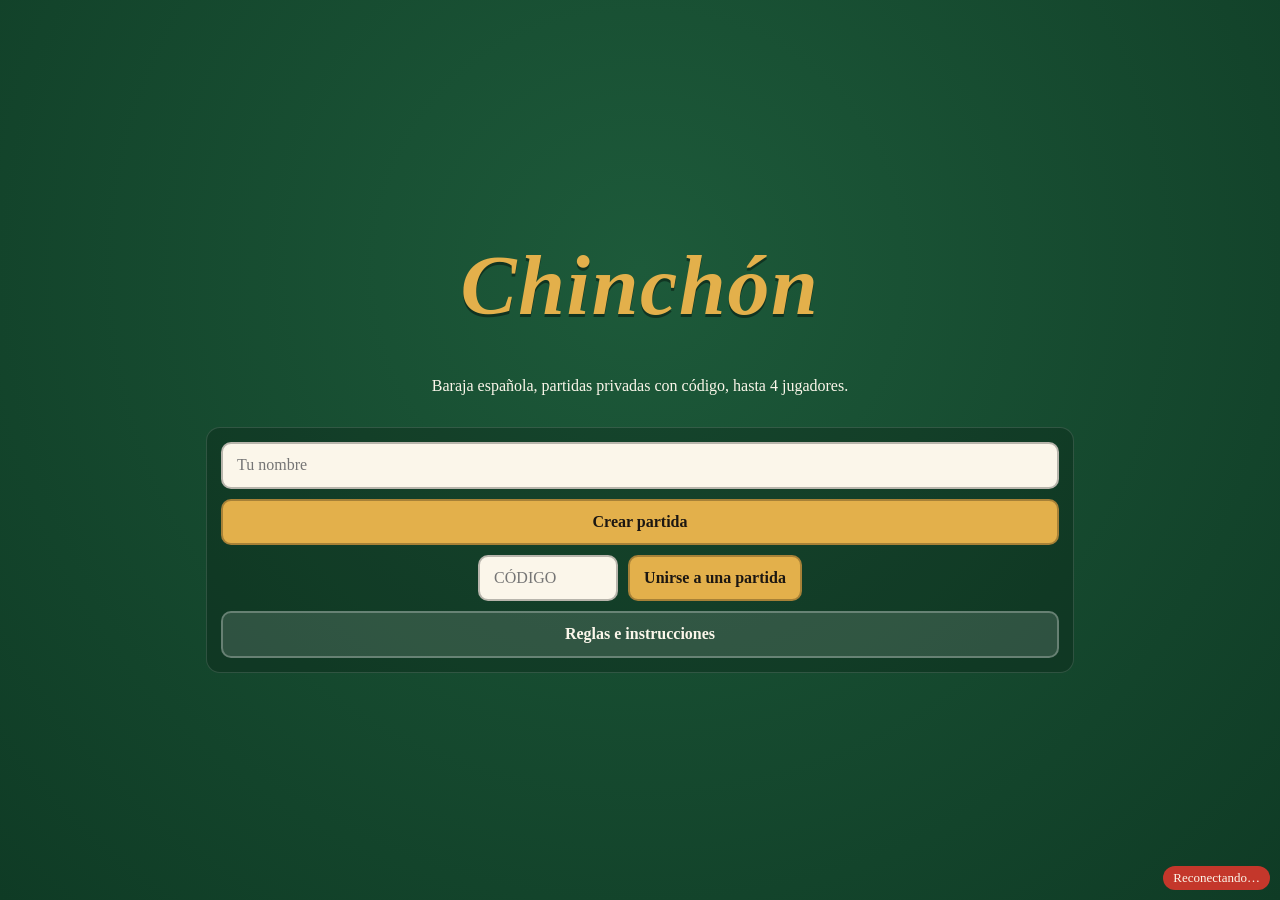
<file: public/assets/aistudio/index_b6dacdd2.html>
<!DOCTYPE html>
<html lang="es"><head><meta charset="utf-8">
<meta name="viewport" content="width=device-width,initial-scale=1,viewport-fit=cover">
<title>Chinchón</title>
<style>
:root{--felt:#1d5a3a;--felt2:#0f3b25;--ink:#1c1712;--paper:#fbf6ea;--gold:#e3b04b;--red:#c4372b;--blue:#2c5aa0;--green:#2f7d3a}
*{box-sizing:border-box}html,body{margin:0;height:100%}
body{font:16px/1.4 Georgia,"Times New Roman",serif;color:var(--paper);background:radial-gradient(ellipse at 50% 30%,var(--felt),var(--felt2));padding:env(safe-area-inset-top) 0 env(safe-area-inset-bottom)}
h1{font-size:clamp(44px,12vw,84px);margin:0;letter-spacing:.02em;font-style:italic;color:var(--gold);text-shadow:0 3px 0 #0006}
button,input,select{font:inherit;border-radius:10px;border:2px solid #0004;padding:10px 14px}
button{background:var(--gold);color:var(--ink);font-weight:700;cursor:pointer}button:disabled{opacity:.35;cursor:default}
button.sec{background:#fff2;color:var(--paper);border-color:#fff4}
input,select{background:var(--paper);color:var(--ink)}
.scr{display:none;min-height:100%;padding:16px;max-width:900px;margin:auto;flex-direction:column;gap:14px}.scr.on{display:flex}
.box{background:#0003;border:1px solid #fff2;border-radius:14px;padding:14px}
.row{display:flex;gap:10px;flex-wrap:wrap;align-items:center}
#code{font:700 40px monospace;letter-spacing:.25em;color:var(--gold)}
#toast{position:fixed;left:50%;top:12px;transform:translateX(-50%);background:var(--red);padding:10px 16px;border-radius:10px;display:none;z-index:9;max-width:90vw}
#cn{position:fixed;right:10px;bottom:10px;font-size:13px;padding:3px 10px;border-radius:99px;background:var(--red);z-index:5}#cn.on{background:var(--green)}
.pl{display:flex;justify-content:space-between;padding:6px 0;border-bottom:1px solid #fff2}
.off{opacity:.5}
/* mesa */
#opp{display:flex;gap:10px;justify-content:center;flex-wrap:wrap}
.o{padding:8px 14px;border-radius:12px;background:#0004;border:2px solid transparent;text-align:center;min-width:110px}
.o.t{border-color:var(--gold);box-shadow:0 0 18px var(--gold)}.o.x{opacity:.4;text-decoration:line-through}
#mid{display:flex;gap:28px;justify-content:center;align-items:center;margin:8px 0}
.c{width:min(11vw,66px);aspect-ratio:2/3;background:var(--paper);color:var(--ink);border-radius:8px;border:1px solid #0006;display:flex;flex-direction:column;align-items:center;justify-content:space-between;padding:4px 2px;font:700 clamp(14px,4vw,22px) Georgia,serif;cursor:pointer;box-shadow:0 3px 6px #0006;transition:transform .12s;user-select:none}
.c b{font-size:clamp(20px,7vw,34px);line-height:1}
.s0{color:#a77a0a}.s1{color:var(--red)}.s2{color:var(--blue)}.s3{color:var(--green)}
.c.sel{transform:translateY(-14px);outline:3px solid var(--gold)}
.c.new{animation:pop .35s}@keyframes pop{from{transform:translateY(-60px) scale(.6);opacity:0}}
.c.big{width:min(18vw,90px);cursor:default}
.back{background:repeating-linear-gradient(45deg,#7a1f1f,#7a1f1f 6px,#5a1414 6px,#5a1414 12px);border:3px solid var(--paper)}
#msg{text-align:center;font-size:20px;min-height:30px;font-style:italic;color:var(--gold)}
#hand{display:flex;gap:4px;justify-content:center;padding:18px 0 4px}
#acts{display:flex;gap:10px;justify-content:center;flex-wrap:wrap}
#logp{font-size:13px;opacity:.85;text-align:center}
dialog{background:var(--paper);color:var(--ink);border-radius:14px;max-width:560px;border:0;padding:20px}
#res{position:fixed;inset:0;background:#000b;display:none;overflow:auto;padding:14px;z-index:6}#res>div{max-width:640px;margin:auto;background:var(--felt2);border:2px solid var(--gold);border-radius:14px;padding:14px}
.m{display:inline-flex;gap:2px;margin:2px 6px 2px 0;padding:2px;border:2px solid var(--gold);border-radius:8px}.m .c{width:34px;font-size:13px;cursor:default;box-shadow:none}.m .c b{font-size:16px}
@media (prefers-reduced-motion:reduce){.c.new{animation:none}}
</style></head><body>
<div id="toast"></div><div id="cn">Sin conexión</div>

<section class="scr on" id="home" style="justify-content:center;text-align:center">
 <h1>Chinchón</h1><p>Baraja española, partidas privadas con código, hasta 4 jugadores.</p>
 <div class="box" style="display:grid;gap:10px">
  <input id="nm" placeholder="Tu nombre" maxlength="14" autocomplete="nickname">
  <button id="bc">Crear partida</button>
  <div class="row" style="justify-content:center"><input id="cd" placeholder="Código" maxlength="8" style="width:140px;text-transform:uppercase"><button id="bj">Unirse a una partida</button></div>
  <button class="sec" onclick="rules.showModal()">Reglas e instrucciones</button>
 </div>
</section>

<section class="scr" id="lobby">
 <div class="box"><div>Código de la partida</div><div class="row"><span id="code"></span><button id="cp">Copiar código</button></div><small>Compártelo con tus amigos. Plazas: <span id="slots"></span>/4</small></div>
 <div class="box" id="pls"></div>
 <div class="box"><b>Reglas de la partida</b>
  <div class="row" style="margin-top:8px">
   <label>Eliminación a más de <select id="c_limit"><option>50<option>70<option>100</select> puntos</label>
   <label>Cierre con hasta <select id="c_closeMax"><option>0<option>1<option>2<option>3<option>4<option>5</select> pts sueltos</label>
   <label>Chinchón <select id="c_chin"><option value="win">gana la partida<option value="plus50">rivales +50</select></label>
   <label><input type="checkbox" id="c_bonus" style="width:auto"> −10 al cerrar con 0</label>
   <label>Temporizador <select id="c_timer"><option value="0">sin límite<option value="30">30 s<option value="60">60 s</select></label>
  </div><div id="cfgro" style="display:none"></div></div>
 <div class="row"><button id="bs">Empezar partida</button><button class="sec" onclick="rules.showModal()">Reglas</button><button class="sec" id="bl">Salir</button></div>
</section>

<section class="scr" id="game">
 <div class="row" style="justify-content:space-between"><span id="info"></span><span><button class="sec" id="snd">🔊</button> <button class="sec" onclick="rules.showModal()">Reglas</button> <button class="sec" id="bl2">Salir</button></span></div>
 <div id="opp"></div>
 <div id="mid"><div id="deck" class="c big back"></div><div id="disc"></div></div>
 <div id="msg"></div><div id="acts"><button id="bd">Descartar</button><button id="bk">Cerrar ronda</button></div>
 <div id="hand"></div><div id="me" style="text-align:center"></div><div id="logp"></div>
</section>
<div id="res"><div id="resb"></div></div>

<dialog id="rules"><h3>Reglas</h3><p>40 cartas (sin 8 ni 9). Cada jugador recibe 7. En tu turno roba del mazo o del descarte y descarta una carta (no puedes descartar la que acabas de coger del descarte).</p>
<p><b>Combinaciones:</b> grupos de 3–4 cartas del mismo valor, o escaleras de 3+ cartas del mismo palo (orden 1…7, sota, caballo, rey).</p>
<p><b>Puntos:</b> as 1, del 2 al 7 su valor, figuras 10. Se cierra tras descartar si las cartas sueltas suman el máximo elegido o menos. Al cerrar se revelan las manos y cada uno suma sus puntos sueltos.</p>
<p><b>Chinchón:</b> 7 cartas en escalera del mismo palo. Según las reglas: gana la partida o los rivales suman 50. Quien supera el límite queda eliminado; gana el último o quien tenga menos puntos.</p><button onclick="rules.close()">Cerrar</button></dialog>

<script>
const $=id=>document.getElementById(id),L=['1','2','3','4','5','6','7','S','C','R'],SY=['●','♥','⚔','♣'];
let ws,S=null,sel=null,snd=true,prevHand=[],AC;
const toast=m=>{const t=$('toast');t.textContent=m;t.style.display='block';clearTimeout(t.h);t.h=setTimeout(()=>t.style.display='none',3200)};
const tx=o=>{if(ws&&ws.readyState===1)ws.send(JSON.stringify(o));else toast('Sin conexión con el servidor')};
function beep(f){if(!snd)return;try{AC=AC||new AudioContext();const o=AC.createOscillator(),g=AC.createGain();o.frequency.value=f;g.gain.value=.05;o.connect(g);g.connect(AC.destination);o.start();o.stop(AC.currentTime+.08)}catch(e){}}
function conn(){
 ws=new WebSocket((location.protocol==='https:'?'wss://':'ws://')+location.host);
 ws.onopen=()=>{$('cn').className='on';$('cn').textContent='Conectado';const s=JSON.parse(localStorage.chin||'null');if(s)tx({t:'resume',...s})};
 ws.onclose=()=>{$('cn').className='';$('cn').textContent='Reconectando…';setTimeout(conn,1500)};
 ws.onmessage=e=>{const m=JSON.parse(e.data);
  if(m.t==='joined')localStorage.chin=JSON.stringify({code:m.code,token:m.token});
  else if(m.t==='err'){toast(m.m);if(m.fatal){localStorage.removeItem('chin');S=null;show('home')}}
  else if(m.t==='state'){S=m;render()}}}
const show=id=>document.querySelectorAll('.scr').forEach(s=>s.classList.toggle('on',s.id===id));
const card=(id,x='')=>`<div class="c s${Math.floor(id/10)} ${x}" data-id="${id}"><span>${L[id%10]}</span><b>${SY[Math.floor(id/10)]}</b><span>${L[id%10]}</span></div>`;
const name=id=>S.pl.find(p=>p.id===id).name;
$('bc').onclick=()=>tx({t:'create',name:$('nm').value});
$('bj').onclick=()=>tx({t:'join',name:$('nm').value,code:$('cd').value});
$('cp').onclick=()=>navigator.clipboard.writeText(S.code).then(()=>toast('Código copiado'),()=>toast('Código: '+S.code));
$('bs').onclick=()=>tx({t:'start'});
const leave=()=>{tx({t:'leave'});localStorage.removeItem('chin');S=null;show('home')};$('bl').onclick=$('bl2').onclick=leave;
$('snd').onclick=()=>{snd=!snd;$('snd').textContent=snd?'🔊':'🔇'};
['limit','closeMax','chin','bonus','timer'].forEach(k=>$('c_'+k).onchange=()=>{const v=k=>{const e=$('c_'+k);return k==='bonus'?e.checked:(k==='chin'?e.value:+e.value)};tx({t:'cfg',limit:v('limit'),closeMax:v('closeMax'),chin:v('chin'),bonus:v('bonus'),timer:v('timer')})});
$('deck').onclick=()=>{if(S&&S.turn===S.you&&!S.dr){tx({t:'draw',from:'deck'});beep(300)}};
$('disc').onclick=()=>{if(S&&S.turn===S.you&&!S.dr){tx({t:'draw',from:'discard'});beep(300)}};
$('bd').onclick=()=>{if(sel!=null){tx({t:'discard',id:sel});beep(220);sel=null}};
$('bk').onclick=()=>{if(sel!=null){tx({t:'close',id:sel});sel=null}};
$('hand').onclick=e=>{const c=e.target.closest('.c');if(c)sel=sel===+c.dataset.id?null:+c.dataset.id,render()};
$('resb').onclick=e=>{if(e.target.dataset.a)tx({t:e.target.dataset.a})};
setInterval(()=>{if(S&&S.dl&&S.phase==='play')$('info').textContent=info()},500);
const info=()=>`Sala ${S.code} · Ronda ${S.round}`+(S.dl?` · ${Math.max(0,Math.round((S.dl-Date.now())/1000))} s`:'');
function render(){
 const host=S.host===S.you;
 if(S.phase==='lobby'){show('lobby');$('code').textContent=S.code;$('slots').textContent=S.pl.length;
  $('pls').innerHTML=S.pl.map(p=>`<div class="pl ${p.on?'':'off'}"><span>${p.name}${p.id===S.host?' (creador)':''}${p.id===S.you?' (tú)':''}</span><span>${p.on?'conectado':'desconectado'}</span></div>`).join('');
  for(const k of ['limit','closeMax','chin','timer'])$('c_'+k).value=S.cfg[k];$('c_bonus').checked=S.cfg.bonus;
  document.querySelectorAll('#lobby select,#c_bonus').forEach(e=>e.disabled=!host);
  $('bs').style.display=host?'':'none';$('bs').disabled=S.pl.filter(p=>p.on).length<2;return}
 show('game');const my=S.turn===S.you;
 $('info').textContent=info();
 $('opp').innerHTML=S.pl.filter(p=>p.id!==S.you).map(p=>`<div class="o ${p.id===S.turn?'t':''} ${p.out?'x':''} ${p.on?'':'off'}"><b>${p.name}</b><br>${p.score} pts · ${p.n} cartas${p.on?'':' · desconectado'}</div>`).join('');
 $('deck').innerHTML='<span></span><span></span>';$('disc').innerHTML=S.top!=null?card(S.top,'big'):'';
 const h=[...S.hand].sort((a,b)=>a-b);
 $('hand').innerHTML=h.map(id=>card(id,(id===sel?'sel ':'')+(prevHand.length&&!prevHand.includes(id)?'new':''))).join('');prevHand=S.hand;
 if(sel!=null&&!S.hand.includes(sel))sel=null;
 const meOut=S.pl.find(p=>p.id===S.you).out;
 $('msg').textContent=S.phase!=='play'?'':meOut?'Estás eliminado':!my?`Turno de ${name(S.turn)}`:!S.dr?'Tu turno: roba del mazo o del descarte':sel==null?'Selecciona una carta para descartar':S.cl.includes(sel)?'Puedes cerrar con esta carta':'Descarta, o elige otra para cerrar';
 $('bd').disabled=!(my&&S.dr&&sel!=null);$('bk').disabled=!(my&&S.dr&&sel!=null&&S.cl.includes(sel));
 $('bk').title=$('bk').disabled?'No puedes cerrar todavía':'';
 const me=S.pl.find(p=>p.id===S.you);$('me').textContent=`${me.name}: ${me.score} pts`;$('logp').innerHTML=S.log.slice(-4).join('<br>');
 if(my&&!S.dr&&S.phase==='play')beep(520);
 const R=$('res');
 if(S.res&&(S.phase==='roundEnd'||S.phase==='over')){R.style.display='block';const o=S.phase==='over';
  $('resb').innerHTML=`<h2>${o?'Fin de la partida':'Fin de la ronda'}</h2><p>${S.res.closer} cierra${S.res.chin?' con ¡CHINCHÓN!':''}.</p>`+
  S.res.rows.map(r=>`<div class="box"><b>${r.name}</b>: ${r.pts} sueltos → ${r.add>0?'+':''}${r.add} · total ${r.total}${r.out?' · eliminado':''}<br>${r.g.map(g=>`<span class="m">${g.map(i=>card(i)).join('')}</span>`).join('')}${r.u.map(i=>card(i)).map(c=>`<span class="m" style="border-color:#fff4">${c}</span>`).join('')}</div>`).join('')+
  (o?`<h3>🏆 Ganador: ${name(S.win)}</h3>`+[...S.pl].sort((a,b)=>a.score-b.score).map((p,i)=>`<div class="pl"><span>${i+1}. ${p.name}</span><span>${p.score} pts${p.out?' (eliminado)':''}</span></div>`).join('')+(host?'<p><button data-a="again">Jugar otra vez</button></p>':'<p>Esperando al creador…</p>'):(host?'<p><button data-a="next">Siguiente ronda</button></p>':'<p>Esperando al creador…</p>'));
  if(!R.dataset.s){beep(660);R.dataset.s=1}}
 else{R.style.display='none';R.dataset.s=''}}
conn();
</script></body></html>
</file>
